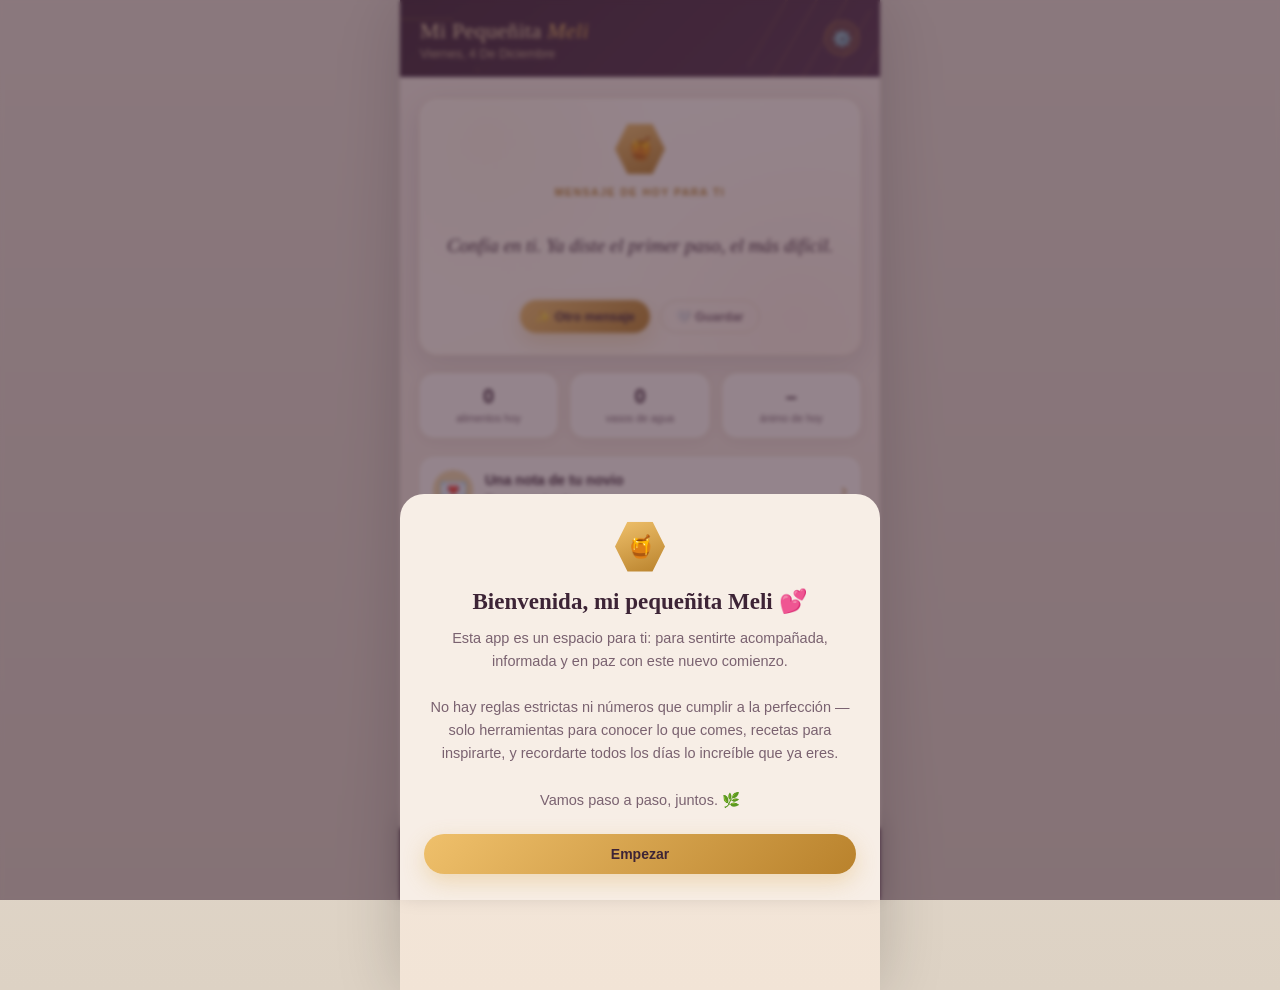
<file: index.html>
<!DOCTYPE html>
<html lang="es">
<head>
<meta charset="UTF-8">
<meta name="viewport" content="width=device-width, initial-scale=1, maximum-scale=1, viewport-fit=cover">
<meta name="apple-mobile-web-app-capable" content="yes">
<meta name="mobile-web-app-capable" content="yes">
<meta name="apple-mobile-web-app-status-bar-style" content="black-translucent">
<meta name="apple-mobile-web-app-title" content="Meli">
<meta name="theme-color" content="#3D2436">
<meta name="description" content="Una app hecha con cariño para acompañar a Meli en su cambio de alimentación.">
<title>Mi Pequeñita Meli</title>
<link rel="manifest" href="manifest.json">
<link rel="icon" type="image/png" sizes="192x192" href="icon-192.png">
<link rel="apple-touch-icon" href="apple-touch-icon.png">
<link rel="stylesheet" href="style.css">
</head>
<body>
<div id="app">

  <div class="app-header">
    <div class="header-left">
      <div class="wordmark">Mi Pequeñita <span class="accent">Meli</span></div>
      <div class="header-sub" id="header-date"></div>
    </div>
    <button class="gear-btn" id="gear-btn">⚙️</button>
  </div>

  <main>

    <!-- ===================== INICIO ===================== -->
    <section id="tab-inicio" class="tab-panel active">
      <div class="stagger">
      <div class="letter">
        <div class="seal"><span>🍯</span></div>
        <div class="letter-label">mensaje de hoy para ti</div>
        <p class="letter-msg" id="hero-msg">Cargando...</p>
        <div class="letter-actions">
          <button class="btn btn-honey btn-sm" id="btn-new-msg">✨ Otro mensaje</button>
          <button class="btn btn-ghost btn-sm" id="btn-fav-hero">🤍 Guardar</button>
        </div>
      </div>

      <div class="stat-row">
        <div class="stat-chip"><span class="num" id="stat-foods">0</span><span class="lbl">alimentos hoy</span></div>
        <div class="stat-chip"><span class="num" id="stat-water">0</span><span class="lbl">vasos de agua</span></div>
        <div class="stat-chip"><span class="num" id="stat-mood">–</span><span class="lbl">ánimo de hoy</span></div>
      </div>

      <div class="teaser" data-goto="animo">
        <div class="emoji">💌</div>
        <div class="txt"><b>Una nota de tu novio</b><span>Toca para leerla</span></div>
        <div class="arrow">›</div>
      </div>

      <div class="card">
        <div class="letter-label" style="margin-bottom:8px;">🌿 consejo del día</div>
        <p style="margin:0; font-size:14px; line-height:1.55;" id="tip-of-day"></p>
      </div>

      <div class="teaser" data-goto="alimentos">
        <div class="emoji">🍎</div>
        <div class="txt"><b>Conoce lo que comes</b><span>Busca cualquier alimento o prueba una receta</span></div>
        <div class="arrow">›</div>
      </div>
      <div class="teaser" data-goto="ejercicio">
        <div class="emoji">🏋️</div>
        <div class="txt"><b>Tu rincón de gym</b><span>Rutinas guiadas y ejercicios para empezar sin miedo</span></div>
        <div class="arrow">›</div>
      </div>
      <div class="teaser" data-goto="progreso">
        <div class="emoji">📈</div>
        <div class="txt"><b>Tu progreso</b><span>Mira tu semana y tus logros</span></div>
        <div class="arrow">›</div>
      </div>
      </div>
    </section>

    <!-- ===================== ALIMENTOS / RECETAS ===================== -->
    <section id="tab-alimentos" class="tab-panel">
      <div class="section-title">🍎 Comer</div>
      <div class="section-sub">Sin miedo — solo información, a tu ritmo 💛</div>

      <div class="card">
        <div class="letter-label" style="margin-bottom:6px;">🌱 primeros pasos de tu cambio de alimentación</div>
        <div id="food-tips-list"></div>
      </div>

      <div class="toggle-row" id="comer-toggle-row">
        <button class="toggle-btn active" data-view="alimentos">Alimentos</button>
        <button class="toggle-btn" data-view="recetas">Recetas</button>
      </div>

      <div id="view-alimentos">
        <div class="search-wrap">
          <span class="ic">🔍</span>
          <input type="text" id="search-input" placeholder="Buscar alimento, ej. aguacate...">
        </div>
        <div class="chip-row" id="chip-row"></div>
        <div id="food-list"></div>
        <button class="btn btn-ghost btn-block" id="btn-add-custom-food" style="margin-top:8px;">+ Agregar un alimento que no encontraste</button>
      </div>

      <div id="view-recetas" style="display:none;">
        <div class="section-sub" style="margin-top:0;">Ideas sencillas — tócalas para agregarlas a tu diario</div>
        <div id="recipe-list"></div>
      </div>
    </section>

    <!-- ===================== EJERCICIO / GYM ===================== -->
    <section id="tab-ejercicio" class="tab-panel">
      <div class="section-title">🏋️ Gym</div>
      <div class="section-sub">Moverte también es cuidarte — a tu ritmo, sin comparaciones</div>

      <div class="card">
        <div class="letter-label" style="margin-bottom:6px;">📋 antes de tu primera vez en el gym</div>
        <div id="gym-tips-list"></div>
      </div>

      <div class="toggle-row" id="gym-toggle-row">
        <button class="toggle-btn active" data-gymview="rutinas">Rutinas</button>
        <button class="toggle-btn" data-gymview="ejercicios">Ejercicios</button>
      </div>

      <div id="view-rutinas">
        <div class="section-sub" style="margin-top:0;">Rutinas guiadas para principiantes — tócalas para ver el detalle</div>
        <div id="routine-list"></div>
      </div>

      <div id="view-ejercicios" style="display:none;">
        <div class="search-wrap">
          <span class="ic">🔍</span>
          <input type="text" id="ex-search-input" placeholder="Buscar ejercicio, ej. plancha...">
        </div>
        <div class="chip-row" id="ex-chip-row"></div>
        <div id="exercise-list"></div>
      </div>
    </section>

    <!-- ===================== DIARIO ===================== -->
    <section id="tab-diario" class="tab-panel">
      <div class="section-title">📔 Mi Diario</div>
      <div class="section-sub" id="diary-date-sub"></div>

      <div class="card">
        <div class="letter-label" style="margin-bottom:2px;">resumen de hoy</div>
        <div class="macro-grid">
          <div class="macro-cell"><span class="v" id="d-kcal">0</span><span class="k">kcal</span></div>
          <div class="macro-cell"><span class="v" id="d-prot">0g</span><span class="k">proteína</span></div>
          <div class="macro-cell"><span class="v" id="d-carb">0g</span><span class="k">carbos</span></div>
          <div class="macro-cell"><span class="v" id="d-gras">0g</span><span class="k">grasa</span></div>
        </div>
      </div>

      <div class="card" id="meals-wrap"></div>

      <div class="card">
        <div class="letter-label">💧 agua</div>
        <div class="ring-wrap">
          <svg width="88" height="88" viewBox="0 0 88 88">
            <circle cx="44" cy="44" r="38" fill="none" stroke="#EAD9C4" stroke-width="9"/>
            <circle id="water-ring-fg" cx="44" cy="44" r="38" fill="none" stroke="#D9A441" stroke-width="9" stroke-linecap="round"/>
          </svg>
          <div class="ring-label">
            <span class="ring-num" id="water-ring-num">0</span><br>
            <span class="ring-goal" id="water-ring-goal">de 8</span>
          </div>
          <div class="water-ctrl">
            <button id="water-minus">–</button>
            <button id="water-plus">+</button>
          </div>
        </div>
        <p class="water-note" id="water-note"></p>
      </div>

      <div class="card">
        <div class="letter-label">¿cómo te sientes hoy?</div>
        <div class="mood-row" id="mood-row"></div>
      </div>

      <div class="card">
        <div class="letter-label">nota del día (privada)</div>
        <textarea class="jnote" id="journal-input" placeholder="Escribe lo que quieras recordar de hoy..."></textarea>
        <div class="save-row">
          <span class="saved-tick" id="journal-saved">Guardado ✓</span>
          <button class="btn btn-plum btn-sm" id="btn-save-journal">Guardar nota</button>
        </div>
      </div>

      <div class="card">
        <div class="letter-label">🏋️ ejercicio de hoy</div>
        <div id="exercise-log-list"></div>
        <button class="btn btn-ghost btn-block" id="btn-log-exercise" style="margin-top:10px;">+ Registrar ejercicio</button>
      </div>
    </section>

    <!-- ===================== PROGRESO ===================== -->
    <section id="tab-progreso" class="tab-panel">
      <div class="section-title">📈 Progreso</div>
      <div class="section-sub">Tu semana, sin presión — solo para ver tu camino</div>

      <div class="card chart-card">
        <div class="letter-label">💧 agua — últimos 7 días</div>
        <div class="bars" id="water-bars"></div>
      </div>

      <div class="card chart-card">
        <div class="letter-label">🍽 alimentos registrados (kcal) — últimos 7 días</div>
        <div class="bars" id="kcal-bars"></div>
      </div>

      <div class="card chart-card">
        <div class="letter-label">🏋️ minutos de ejercicio — últimos 7 días</div>
        <div class="bars" id="workout-bars"></div>
      </div>

      <div class="card">
        <div class="letter-label">estado de ánimo de la semana</div>
        <div class="mood-strip" id="mood-strip"></div>
      </div>

      <div class="card">
        <div class="letter-label">tus logros</div>
        <div class="ach-grid" id="ach-grid"></div>
        <div class="ach-count" id="ach-count"></div>
      </div>
    </section>

    <!-- ===================== ANIMO ===================== -->
    <section id="tab-animo" class="tab-panel">
      <div class="section-title">💌 Ánimo</div>
      <div class="section-sub">Un espacio con cariño para ti</div>

      <div class="novio-card">
        <div class="lbl">de tu novio, para ti</div>
        <p id="novio-msg"></p>
        <div class="novio-nav">
          <button id="novio-prev">‹</button>
          <button id="novio-next">›</button>
        </div>
      </div>

      <div class="card">
        <div class="letter-label" style="margin-bottom:10px;">mis razones (solo tuyas)</div>
        <textarea class="jnote" id="reasons-input" placeholder="¿Por qué quieres hacer este cambio? Escríbelo para ti misma..."></textarea>
        <div class="save-row">
          <span class="saved-tick" id="reasons-saved">Guardado ✓</span>
          <button class="btn btn-plum btn-sm" id="btn-save-reasons">Guardar</button>
        </div>
      </div>

      <div class="section-title" style="margin-top:22px;">Frases para ti</div>
      <div id="msg-list"></div>

      <div class="card" style="margin-top:6px;">
        <div class="letter-label" style="margin-bottom:10px;">agregar tu propio mensaje</div>
        <textarea class="jnote" id="custom-msg-input" placeholder="Escribe una frase que quieras recibir de vez en cuando..." style="min-height:50px;"></textarea>
        <div class="save-row" style="justify-content:flex-end;">
          <button class="btn btn-honey btn-sm" id="btn-add-msg">+ Agregar</button>
        </div>
      </div>

      <p class="footnote">Los valores nutricionales de esta app son de referencia aproximada y no sustituyen la orientación de un nutriólogo o médico. Esta app no busca imponer reglas — busca acompañarte. 💛</p>
    </section>

  </main>

  <nav class="bottom-nav">
    <button class="nav-btn active" data-tab="inicio"><span class="dot"></span><span class="ic">🏠</span>Inicio</button>
    <button class="nav-btn" data-tab="alimentos"><span class="dot"></span><span class="ic">🍎</span>Comer</button>
    <button class="nav-btn" data-tab="ejercicio"><span class="dot"></span><span class="ic">🏋️</span>Gym</button>
    <button class="nav-btn" data-tab="diario"><span class="dot"></span><span class="ic">📔</span>Diario</button>
    <button class="nav-btn" data-tab="progreso"><span class="dot"></span><span class="ic">📈</span>Progreso</button>
    <button class="nav-btn" data-tab="animo"><span class="dot"></span><span class="ic">💌</span>Ánimo</button>
  </nav>
</div>

<!-- MODALS -->
<div id="overlay" class="overlay hidden">

  <div id="modal-food" class="modal hidden">
    <div class="modal-handle"></div>
    <h3 id="mf-name"></h3>
    <div class="por" id="mf-portion"></div>
    <div class="nutri-grid">
      <div class="nutri-box"><span class="v" id="mf-kcal"></span><br><span class="k">calorías</span></div>
      <div class="nutri-box"><span class="v" id="mf-prot"></span><br><span class="k">proteína</span></div>
      <div class="nutri-box"><span class="v" id="mf-carb"></span><br><span class="k">carbohidratos</span></div>
      <div class="nutri-box"><span class="v" id="mf-gras"></span><br><span class="k">grasa</span></div>
      <div class="nutri-box" id="mf-fib-box"><span class="v" id="mf-fib"></span><br><span class="k">fibra</span></div>
    </div>
    <div class="meal-pick-lbl">¿en qué comida la agregamos?</div>
    <div class="meal-pick" id="meal-pick"></div>
    <button class="btn btn-honey btn-block" id="mf-add">+ Agregar a mi diario</button>
    <button class="btn btn-ghost btn-block" id="mf-close" style="margin-top:8px;">Cerrar</button>
  </div>

  <div id="modal-custom-food" class="modal hidden">
    <div class="modal-handle"></div>
    <h3>Agregar alimento</h3>
    <div class="por" style="margin-bottom:14px;">Ponle los datos que traiga el empaque o los que conozcas</div>
    <div class="form-field"><label>Nombre del alimento</label><input type="text" id="cf-name" placeholder="ej. Yogur de fresa marca X"></div>
    <div class="form-field"><label>Porción</label><input type="text" id="cf-portion" placeholder="ej. 1 vaso (200g)"></div>
    <div class="form-grid2">
      <div class="form-field"><label>Calorías</label><input type="number" inputmode="decimal" id="cf-kcal" placeholder="0"></div>
      <div class="form-field"><label>Proteína (g)</label><input type="number" inputmode="decimal" id="cf-prot" placeholder="0"></div>
      <div class="form-field"><label>Carbohidratos (g)</label><input type="number" inputmode="decimal" id="cf-carb" placeholder="0"></div>
      <div class="form-field"><label>Grasa (g)</label><input type="number" inputmode="decimal" id="cf-gras" placeholder="0"></div>
    </div>
    <div class="form-field"><label>Fibra (g) — opcional</label><input type="number" inputmode="decimal" id="cf-fib" placeholder="0"></div>
    <button class="btn btn-honey btn-block" id="cf-save">Guardar alimento</button>
    <button class="btn btn-ghost btn-block" id="cf-close" style="margin-top:8px;">Cancelar</button>
  </div>

  <div id="modal-settings" class="modal hidden">
    <div class="modal-handle"></div>
    <h3>Ajustes</h3>
    <div class="por" style="margin-bottom:6px;">Personaliza tu experiencia</div>
    <div class="settings-row">
      <div><div class="lbl">Meta de agua diaria</div><div class="hint">Número de vasos al día</div></div>
      <input type="number" id="set-water-goal" class="num-input" min="1" max="20">
    </div>
    <div class="settings-row">
      <div><div class="lbl">Sonidos</div><div class="hint">Pequeños sonidos al registrar</div></div>
      <button class="switch" id="set-sound"></button>
    </div>
    <div class="settings-row" style="flex-direction:column; align-items:stretch; gap:10px;">
      <div><div class="lbl">Acerca de esta app</div><div class="hint">Hecha con amor para ti, mi pequeñita Meli 💛 Los valores nutricionales son de referencia aproximada.</div></div>
    </div>
    <button class="btn btn-ghost btn-block" id="btn-reset" style="margin-top:14px; color:var(--rose); border-color:var(--rose);">Reiniciar todos los datos</button>
    <button class="btn btn-plum btn-block" id="settings-close" style="margin-top:10px;">Cerrar</button>
  </div>

  <div id="modal-routine" class="modal hidden">
    <div class="modal-handle"></div>
    <h3 id="mr-name"></h3>
    <div class="por" id="mr-meta"></div>
    <p style="font-size:13.5px; color:var(--plum-soft); line-height:1.5; margin:0 0 16px;" id="mr-desc"></p>
    <div class="card" style="padding:12px 14px; margin-bottom:16px;" id="mr-exlist"></div>
    <p style="font-size:11.5px; color:var(--plum-soft); margin:0 0 14px; line-height:1.5;">Guía general para principiantes. Si sientes dolor (no solo cansancio), detente. Para dudas de técnica, pregunta al personal del gym.</p>
    <button class="btn btn-honey btn-block" id="mr-register">Registrar este entrenamiento</button>
    <button class="btn btn-ghost btn-block" id="mr-close" style="margin-top:8px;">Cerrar</button>
  </div>

  <div id="modal-exercise-info" class="modal hidden">
    <div class="modal-handle"></div>
    <h3 id="mei-name"></h3>
    <div class="por" id="mei-cat"></div>
    <p style="font-size:14px; line-height:1.55; margin:0 0 12px;" id="mei-desc"></p>
    <p style="font-size:13px; color:var(--honey-dark); background:var(--honey-light); border-radius:12px; padding:10px 12px; margin:0 0 18px;" id="mei-tip"></p>
    <button class="btn btn-ghost btn-block" id="mei-close">Cerrar</button>
  </div>

  <div id="modal-log-exercise" class="modal hidden">
    <div class="modal-handle"></div>
    <h3>Registrar ejercicio</h3>
    <div class="por" style="margin-bottom:14px;">Rápido, sin números que juzgar</div>
    <div class="meal-pick-lbl">tipo</div>
    <div class="meal-pick" id="ex-type-pick">
      <button data-extype="cardio" class="sel">🏃 Cardio</button>
      <button data-extype="estiramiento">🧘 Estiramiento</button>
      <button data-extype="otro">✨ Otro</button>
    </div>
    <div class="form-field"><label>¿Cuántos minutos?</label><input type="number" inputmode="numeric" id="ex-duration" placeholder="ej. 20"></div>
    <div class="meal-pick-lbl">¿cómo te sentiste?</div>
    <div class="mood-row" id="ex-feeling-row">
      <button class="mood-btn" data-feel="Con energía">💪<span>Con energía</span></button>
      <button class="mood-btn" data-feel="Bien">😊<span>Bien</span></button>
      <button class="mood-btn" data-feel="Normal">😐<span>Normal</span></button>
      <button class="mood-btn" data-feel="Cansada">😓<span>Cansada</span></button>
    </div>
    <button class="btn btn-honey btn-block" id="ex-log-save" style="margin-top:16px;">Guardar</button>
    <button class="btn btn-ghost btn-block" id="ex-log-close" style="margin-top:8px;">Cancelar</button>
  </div>

  <div id="modal-welcome" class="modal hidden">
    <div class="welcome-body">
      <div class="seal"><span>🍯</span></div>
      <h2>Bienvenida, mi pequeñita Meli 💕</h2>
      <p>Esta app es un espacio para ti: para sentirte acompañada, informada y en paz con este nuevo comienzo.<br><br>No hay reglas estrictas ni números que cumplir a la perfección — solo herramientas para conocer lo que comes, recetas para inspirarte, y recordarte todos los días lo increíble que ya eres.<br><br>Vamos paso a paso, juntos. 🌿</p>
      <button class="btn btn-honey btn-block" id="welcome-start">Empezar</button>
    </div>
  </div>

</div>

<div class="toast" id="toast"></div>

<script src="app.js"></script>
</body>
</html>
</file>
<file: style.css>
:root{
  --blush:#F7EEE6;
  --blush2:#F2E4D6;
  --card:#FFFBF6;
  --plum:#3D2436;
  --plum2:#52324A;
  --plum-soft:#7A6270;
  --honey:#D9A441;
  --honey2:#EFC06B;
  --honey-light:#F0D9A8;
  --honey-dark:#B9822C;
  --rose:#D97B87;
  --rose2:#E8A0A3;
  --sage:#7C9885;
  --sage2:#9BB59F;
  --line:#EAD9C4;
  --shadow: 0 8px 28px rgba(61,36,54,0.12);
  --shadow-honey: 0 8px 22px rgba(217,164,65,0.30);
  --shadow-rose: 0 6px 16px rgba(217,123,135,0.30);
  --font-display: ui-serif, Georgia, 'Iowan Old Style', 'Times New Roman', serif;
  --font-body: -apple-system, BlinkMacSystemFont, 'Segoe UI', Roboto, Helvetica, Arial, sans-serif;
}
*{box-sizing:border-box; -webkit-tap-highlight-color:transparent;}
html,body{margin:0;padding:0;}
body{
  background:linear-gradient(180deg,#E9E0D5 0%,#DDD2C4 100%);
  font-family:var(--font-body);
  color:var(--plum);
  min-height:100vh;
}
button,input,textarea{font-family:inherit; color:inherit;}
button{cursor:pointer;}
::-webkit-scrollbar{ width:0; height:0; }
@media (prefers-reduced-motion: reduce){
  *{animation-duration:0.01ms !important; transition-duration:0.01ms !important;}
}

#app{
  max-width:480px;
  margin:0 auto;
  min-height:100vh;
  background:linear-gradient(180deg, var(--blush) 0%, var(--blush2) 100%);
  position:relative;
  display:flex;
  flex-direction:column;
  box-shadow:0 0 60px rgba(0,0,0,0.18);
  overflow-x:hidden;
}

/* ---------- HEADER ---------- */
.app-header{
  background:linear-gradient(135deg, var(--plum) 0%, var(--plum2) 100%);
  color:var(--honey-light);
  padding:18px 20px 16px;
  position:relative;
  overflow:hidden;
  flex-shrink:0;
  display:flex; align-items:flex-start; justify-content:space-between;
}
.app-header::before{
  content:"";
  position:absolute; top:-25px; right:-10px;
  width:150px; height:150px;
  background-image:repeating-linear-gradient(120deg, rgba(217,164,65,0.10) 0 2px, transparent 2px 26px);
  clip-path: polygon(25% 0%, 75% 0%, 100% 50%, 75% 100%, 25% 100%, 0% 50%);
}
.app-header::after{
  content:"";
  position:absolute; bottom:-45px; left:-25px;
  width:100px; height:100px;
  border:2px solid rgba(217,164,65,0.14);
  clip-path: polygon(25% 0%, 75% 0%, 100% 50%, 75% 100%, 25% 100%, 0% 50%);
}
.header-left{ position:relative; z-index:1; }
.wordmark{
  font-family:var(--font-display);
  font-size:22px;
  letter-spacing:0.3px;
}
.wordmark .accent{
  background:linear-gradient(90deg, var(--honey2), var(--honey));
  -webkit-background-clip:text; background-clip:text; -webkit-text-fill-color:transparent;
  font-style:italic;
}
.header-sub{
  font-size:12.5px;
  color:rgba(240,217,168,0.75);
  margin-top:3px;
  text-transform:capitalize;
}
.gear-btn{
  position:relative; z-index:1;
  background:rgba(217,164,65,0.16); border:1px solid rgba(217,164,65,0.3);
  width:36px; height:36px; border-radius:50%;
  display:flex; align-items:center; justify-content:center; font-size:16px;
  color:var(--honey-light); flex-shrink:0; margin-top:2px;
  transition:transform 0.2s ease;
}
.gear-btn:active{ transform:rotate(45deg); }

/* ---------- MAIN / TABS ---------- */
main{ flex:1; padding-bottom:104px; }
.tab-panel{ display:none; padding:20px 18px 8px; }
.tab-panel.active{ display:block; animation:fadeIn 0.3s ease; }
@keyframes fadeIn{ from{opacity:0; transform:translateY(8px);} to{opacity:1; transform:translateY(0);} }
.stagger > *{ animation:fadeIn 0.4s ease both; }
.stagger > *:nth-child(1){ animation-delay:0.02s; }
.stagger > *:nth-child(2){ animation-delay:0.07s; }
.stagger > *:nth-child(3){ animation-delay:0.12s; }
.stagger > *:nth-child(4){ animation-delay:0.17s; }
.stagger > *:nth-child(5){ animation-delay:0.22s; }

.section-title{
  font-family:var(--font-display);
  font-size:19px;
  font-weight:600;
  margin:0 0 12px;
  color:var(--plum);
  display:flex; align-items:center; gap:8px;
}
.section-sub{
  font-size:12.5px;
  color:var(--plum-soft);
  margin:-8px 0 14px;
}

/* ---------- CARDS ---------- */
.card{
  background:var(--card);
  border-radius:18px;
  padding:18px;
  box-shadow:var(--shadow);
  border:1px solid var(--line);
  margin-bottom:14px;
  transition:transform 0.15s ease;
}

/* ---------- HERO MESSAGE (letter) ---------- */
.letter{
  background:linear-gradient(160deg, var(--card), #FFF7EA);
  border-radius:20px;
  padding:26px 20px 22px;
  box-shadow:var(--shadow);
  border:1px solid var(--line);
  margin-bottom:16px;
  position:relative;
  text-align:center;
  overflow:hidden;
}
.letter::before{
  content:"";
  position:absolute; inset:0;
  background-image:radial-gradient(circle at 15% 15%, rgba(217,164,65,0.08), transparent 40%),
                    radial-gradient(circle at 85% 85%, rgba(217,123,135,0.08), transparent 40%);
}
.seal{
  width:50px; height:50px;
  background:linear-gradient(160deg, var(--honey2), var(--honey-dark));
  clip-path: polygon(25% 0%, 75% 0%, 100% 50%, 75% 100%, 25% 100%, 0% 50%);
  display:flex; align-items:center; justify-content:center;
  margin:0 auto 12px;
  box-shadow:var(--shadow-honey);
  position:relative; z-index:1;
}
@keyframes float{ 0%,100%{transform:translateY(0) rotate(0deg);} 50%{transform:translateY(-2px) rotate(1deg);} }
.seal span{ font-size:22px; }
.letter-label{
  font-size:10.5px;
  letter-spacing:1.5px;
  text-transform:uppercase;
  color:var(--honey-dark);
  font-weight:700;
  margin-bottom:10px;
  position:relative; z-index:1;
}
.letter-msg{
  font-family:var(--font-display);
  font-style:italic;
  font-size:19px;
  line-height:1.5;
  color:var(--plum);
  margin:0 0 16px;
  min-height:76px;
  display:flex; align-items:center; justify-content:center;
  position:relative; z-index:1;
}
.letter-actions{ display:flex; gap:10px; justify-content:center; position:relative; z-index:1; }

/* ---------- BUTTONS ---------- */
.btn{
  border:none;
  border-radius:100px;
  padding:12px 20px;
  font-size:14px;
  font-weight:700;
  display:inline-flex;
  align-items:center;
  gap:6px;
  transition:transform 0.15s ease, opacity 0.15s ease, box-shadow 0.15s ease;
}
.btn:active{ transform:scale(0.95); }
.btn-honey{ background:linear-gradient(135deg, var(--honey2), var(--honey-dark)); color:var(--plum); box-shadow:var(--shadow-honey); }
.btn-ghost{ background:transparent; color:var(--plum-soft); border:1.5px solid var(--line); }
.btn-plum{ background:linear-gradient(135deg, var(--plum2), var(--plum)); color:var(--honey-light); }
.btn-rose{ background:linear-gradient(135deg, var(--rose2), var(--rose)); color:#fff; box-shadow:var(--shadow-rose); }
.btn-block{ width:100%; justify-content:center; }
.btn-sm{ padding:8px 15px; font-size:12.5px; }

/* ---------- STAT CHIPS ---------- */
.stat-row{ display:flex; gap:10px; margin-bottom:16px; }
.stat-chip{
  flex:1;
  background:var(--card);
  border:1px solid var(--line);
  border-radius:16px;
  padding:12px 8px;
  text-align:center;
  box-shadow:0 4px 14px rgba(61,36,54,0.06);
}
.stat-chip .num{ font-size:20px; font-weight:800; color:var(--plum); display:block; }
.stat-chip .lbl{ font-size:10.5px; color:var(--plum-soft); }

/* ---------- TEASER LINKS ---------- */
.teaser{
  display:flex; align-items:center; gap:12px;
  background:var(--card); border:1px solid var(--line);
  border-radius:16px; padding:14px; margin-bottom:12px;
  transition:transform 0.15s ease;
}
.teaser:active{ transform:scale(0.98); }
.teaser .emoji{ font-size:23px; flex-shrink:0; width:40px; height:40px; border-radius:50%; background:var(--honey-light); display:flex; align-items:center; justify-content:center; }
.teaser .txt{ flex:1; }
.teaser .txt b{ display:block; font-size:14px; margin-bottom:2px; }
.teaser .txt span{ font-size:12.5px; color:var(--plum-soft); }
.teaser .arrow{ color:var(--honey-dark); font-size:18px; }

/* ---------- SEARCH + CHIPS ---------- */
.search-wrap{ position:relative; margin-bottom:12px; }
.search-wrap input{
  width:100%;
  padding:13px 16px 13px 40px;
  border-radius:100px;
  border:1.5px solid var(--line);
  background:var(--card);
  font-size:16px;
  outline:none;
}
.search-wrap input:focus{ border-color:var(--honey); box-shadow:0 0 0 3px rgba(217,164,65,0.15); }
.search-wrap .ic{ position:absolute; left:15px; top:50%; transform:translateY(-50%); font-size:15px; opacity:0.5; }

.toggle-row{ display:flex; gap:8px; margin-bottom:14px; background:var(--card); border:1px solid var(--line); border-radius:100px; padding:4px; }
.toggle-btn{ flex:1; text-align:center; padding:9px 8px; border-radius:100px; font-size:13.5px; font-weight:700; color:var(--plum-soft); background:none; border:none; }
.toggle-btn.active{ background:linear-gradient(135deg, var(--plum2), var(--plum)); color:var(--honey-light); }

.chip-row{ display:flex; gap:8px; overflow-x:auto; padding-bottom:10px; margin-bottom:6px; -webkit-overflow-scrolling:touch; }
.chip-row::-webkit-scrollbar{ display:none; }
.chip{
  flex-shrink:0;
  background:var(--card);
  border:1px solid var(--line);
  border-radius:100px;
  padding:8px 15px;
  font-size:13px;
  color:var(--plum-soft);
  white-space:nowrap;
}
.chip.active{ background:linear-gradient(135deg, var(--plum2), var(--plum)); color:var(--honey-light); border-color:var(--plum); font-weight:700; }

/* ---------- FOOD LIST ---------- */
.cat-heading{
  font-size:11.5px; font-weight:800; letter-spacing:0.8px; text-transform:uppercase;
  color:var(--honey-dark); margin:18px 0 8px;
}
.cat-heading:first-child{ margin-top:6px; }
.food-row{
  display:flex; align-items:center; gap:12px;
  background:var(--card); border:1px solid var(--line);
  border-radius:14px; padding:12px 14px; margin-bottom:8px;
  transition:transform 0.12s ease;
}
.food-row:active{ transform:scale(0.98); }
.food-row .hx{
  width:32px; height:32px; flex-shrink:0;
  background:linear-gradient(160deg, var(--honey-light), var(--honey2));
  clip-path: polygon(25% 0%, 75% 0%, 100% 50%, 75% 100%, 25% 100%, 0% 50%);
  display:flex; align-items:center; justify-content:center;
  font-size:13px;
}
.food-row .info{ flex:1; min-width:0; }
.food-row .info b{ display:block; font-size:14.5px; }
.food-row .info span{ font-size:12px; color:var(--plum-soft); }
.food-row .kcal{ font-size:13.5px; font-weight:800; color:var(--plum); white-space:nowrap; }
.empty-note{ text-align:center; color:var(--plum-soft); font-size:13.5px; padding:30px 10px; }

/* ---------- RECIPES ---------- */
.recipe-card{
  background:linear-gradient(160deg, var(--card), #FFF7EA);
  border:1px solid var(--line); border-radius:16px; padding:15px; margin-bottom:10px;
}
.recipe-card h4{ font-family:var(--font-display); font-size:16px; margin:0 0 4px; }
.recipe-card p{ font-size:12.5px; color:var(--plum-soft); margin:0 0 10px; line-height:1.4; }
.recipe-macros{ display:flex; gap:10px; margin-bottom:10px; flex-wrap:wrap; }
.recipe-macros span{ font-size:11px; background:var(--honey-light); color:var(--honey-dark); padding:3px 9px; border-radius:100px; font-weight:700; }

/* ---------- DIARY ---------- */
.macro-grid{ display:grid; grid-template-columns:repeat(4,1fr); gap:8px; margin-top:10px; }
.macro-cell{ text-align:center; }
.macro-cell .v{ font-size:16px; font-weight:800; display:block; }
.macro-cell .k{ font-size:10.5px; color:var(--plum-soft); }

.meal-block{ margin-bottom:6px; }
.meal-head{ display:flex; align-items:center; justify-content:space-between; padding:10px 0 8px; }
.meal-head b{ font-size:13.5px; }
.meal-head span{ font-size:12px; color:var(--plum-soft); }
.diary-item{
  display:flex; align-items:center; gap:10px;
  padding:9px 0; border-bottom:1px solid var(--line);
}
.diary-item:last-child{ border-bottom:none; }
.diary-item .info{ flex:1; }
.diary-item .info b{ font-size:13.5px; display:block; }
.diary-item .info span{ font-size:11px; color:var(--plum-soft); }
.diary-item .kc{ font-size:12.5px; font-weight:700; color:var(--plum-soft); margin-right:2px; }
.rm-btn{ background:none; border:none; color:var(--rose); font-size:18px; padding:4px 6px; }

.ring-wrap{ display:flex; align-items:center; gap:16px; }
.ring-wrap svg{ transform:rotate(-90deg); flex-shrink:0; }
.ring-label{ position:relative; }
.ring-num{ font-size:22px; font-weight:800; }
.ring-goal{ font-size:12px; color:var(--plum-soft); }
.water-ctrl{ display:flex; align-items:center; gap:10px; margin-left:auto; }
.water-ctrl button{
  width:34px; height:34px; border-radius:50%; border:1px solid var(--line);
  background:var(--card); font-size:17px; display:flex; align-items:center; justify-content:center;
  box-shadow:0 3px 8px rgba(61,36,54,0.08);
}
.water-note{ font-size:12px; color:var(--plum-soft); margin:12px 0 0; }

.mood-row{ display:flex; justify-content:space-between; margin-top:8px; gap:6px; }
.mood-btn{
  flex:1; background:var(--card); border:1.5px solid var(--line); border-radius:14px;
  padding:10px 4px; text-align:center; font-size:20px;
}
.mood-btn span{ display:block; font-size:9.5px; margin-top:3px; color:var(--plum-soft); font-weight:700;}
.mood-btn.sel{ border-color:var(--honey); background:var(--honey-light); }

textarea.jnote{
  width:100%; border:1.5px solid var(--line); border-radius:14px; padding:12px;
  font-size:14.5px; resize:vertical; min-height:70px; outline:none; margin-top:8px; background:var(--card);
}
textarea.jnote:focus{ border-color:var(--honey); box-shadow:0 0 0 3px rgba(217,164,65,0.15); }
.save-row{ display:flex; justify-content:flex-end; align-items:center; gap:8px; margin-top:8px; }
.saved-tick{ font-size:12px; color:var(--sage); opacity:0; transition:opacity 0.3s; font-weight:600; }
.saved-tick.show{ opacity:1; }

/* ---------- PROGRESO ---------- */
.chart-card{ padding-bottom:6px; }
.bars{ display:flex; align-items:flex-end; justify-content:space-between; height:110px; margin:14px 0 6px; gap:6px; }
.bar-col{ flex:1; display:flex; flex-direction:column; align-items:center; justify-content:flex-end; height:100%; }
.bar{ width:60%; border-radius:8px 8px 4px 4px; background:linear-gradient(180deg, var(--honey2), var(--honey)); min-height:4px; transition:height 0.6s cubic-bezier(.2,.8,.3,1); }
.bar-lbl{ font-size:10px; color:var(--plum-soft); margin-top:6px; font-weight:600; }
.mood-strip{ display:flex; justify-content:space-between; margin-top:4px; }
.mood-strip .m{ flex:1; text-align:center; font-size:17px; }

.ach-grid{ display:grid; grid-template-columns:repeat(4,1fr); gap:10px; margin-top:12px; }
.ach{ text-align:center; padding:10px 4px; border-radius:14px; background:var(--card); border:1px solid var(--line); }
.ach .e{ font-size:24px; display:block; margin-bottom:4px; filter:grayscale(1); opacity:0.35; }
.ach.unlocked{ background:linear-gradient(160deg, var(--honey-light), var(--card)); border-color:var(--honey); }
.ach.unlocked .e{ filter:none; opacity:1; }
.ach .l{ font-size:9px; font-weight:700; color:var(--plum-soft); line-height:1.2; }
.ach.unlocked .l{ color:var(--honey-dark); }
.ach-count{ font-size:12.5px; color:var(--plum-soft); text-align:center; margin-top:10px; }

/* ---------- ANIMO ---------- */
.msg-list-item{
  background:var(--card); border:1px solid var(--line); border-radius:14px;
  padding:13px 14px; margin-bottom:8px; display:flex; align-items:flex-start; gap:10px;
}
.msg-list-item p{ margin:0; flex:1; font-size:14px; line-height:1.45; font-style:italic; font-family:var(--font-display); }
.fav-btn{ background:none; border:none; font-size:17px; flex-shrink:0; padding:2px; }
.novio-card{
  background:linear-gradient(160deg, var(--plum), var(--plum2));
  border-radius:20px; padding:20px; margin-bottom:16px; color:var(--honey-light);
  position:relative; overflow:hidden;
}
.novio-card::before{
  content:"💛"; position:absolute; font-size:80px; opacity:0.08; right:-15px; top:-20px;
}
.novio-card .lbl{ font-size:11px; letter-spacing:1px; text-transform:uppercase; color:var(--honey); font-weight:800; margin-bottom:8px; position:relative; }
.novio-card p{ font-family:var(--font-display); font-style:italic; font-size:15.5px; line-height:1.5; margin:0; position:relative; }
.novio-nav{ display:flex; justify-content:flex-end; gap:8px; margin-top:12px; position:relative; }
.novio-nav button{ background:rgba(217,164,65,0.18); border:none; color:var(--honey-light); width:30px; height:30px; border-radius:50%; font-size:13px; }

.footnote{ font-size:11.5px; color:var(--plum-soft); text-align:center; margin:20px 0 6px; line-height:1.5; padding:0 10px; }

/* ---------- BOTTOM NAV ---------- */
.bottom-nav{
  position:fixed; bottom:0; left:50%; transform:translateX(-50%);
  width:100%; max-width:480px;
  background:linear-gradient(135deg, var(--plum), var(--plum2));
  display:flex;
  padding:9px 4px max(9px, env(safe-area-inset-bottom));
  box-shadow:0 -6px 20px rgba(0,0,0,0.18);
  z-index:20;
}
.nav-btn{
  flex:1; background:none; border:none; display:flex; flex-direction:column; align-items:center; gap:3px;
  padding:5px 1px; color:rgba(240,217,168,0.5); font-size:10px; font-weight:700;
  transition:transform 0.15s ease;
}
.nav-btn:active{ transform:scale(0.92); }
.nav-btn .ic{ font-size:18px; }
.nav-btn .dot{ width:4px; height:4px; border-radius:50%; background:transparent; margin-bottom:1px; }
.nav-btn.active{ color:var(--honey-light); }
.nav-btn.active .dot{ background:var(--honey); box-shadow:0 0 6px var(--honey); }

/* ---------- OVERLAY / MODAL ---------- */
.overlay{
  position:fixed; inset:0; background:rgba(61,36,54,0.55);
  display:flex; align-items:flex-end; justify-content:center; z-index:100;
  backdrop-filter:blur(2px);
}
.overlay.hidden{ display:none; }
.modal{
  background:var(--blush);
  width:100%; max-width:480px;
  border-radius:24px 24px 0 0;
  padding:22px 20px max(22px, env(safe-area-inset-bottom));
  max-height:85vh; overflow-y:auto;
  animation:slideUp 0.28s cubic-bezier(.2,.8,.3,1);
}
@keyframes slideUp{ from{transform:translateY(40px); opacity:0;} to{transform:translateY(0); opacity:1;} }
.modal.hidden{ display:none; }
.modal-handle{ width:38px; height:4px; background:var(--line); border-radius:4px; margin:0 auto 16px; }
.modal h3{ font-family:var(--font-display); font-size:20px; margin:0 0 4px; }
.modal .por{ font-size:12.5px; color:var(--plum-soft); margin-bottom:16px; }
.nutri-grid{ display:grid; grid-template-columns:repeat(2,1fr); gap:10px; margin-bottom:16px; }
.nutri-box{ background:var(--card); border:1px solid var(--line); border-radius:14px; padding:12px; text-align:center; }
.nutri-box .v{ font-size:19px; font-weight:800; }
.nutri-box .k{ font-size:11px; color:var(--plum-soft); }
.meal-pick-lbl{ font-size:12.5px; font-weight:700; color:var(--plum-soft); margin-bottom:8px; }
.meal-pick{ display:flex; gap:7px; margin-bottom:18px; }
.meal-pick button{ flex:1; padding:9px 4px; border-radius:100px; border:1.5px solid var(--line); background:var(--card); font-size:12px; font-weight:700; color:var(--plum-soft); }
.meal-pick button.sel{ background:var(--honey); border-color:var(--honey); color:var(--plum); }
.form-field{ margin-bottom:12px; }
.form-field label{ font-size:12.5px; font-weight:700; display:block; margin-bottom:5px; color:var(--plum-soft); }
.form-field input, .form-field textarea{
  width:100%; padding:11px 13px; border-radius:12px; border:1.5px solid var(--line);
  font-size:16px; outline:none; background:var(--card);
}
.form-field input:focus, .form-field textarea:focus{ border-color:var(--honey); }
.form-grid2{ display:grid; grid-template-columns:1fr 1fr; gap:10px; }
.settings-row{ display:flex; align-items:center; justify-content:space-between; padding:12px 0; border-bottom:1px solid var(--line); }
.settings-row:last-of-type{ border-bottom:none; }
.settings-row .lbl{ font-size:14px; font-weight:600; }
.settings-row .hint{ font-size:11.5px; color:var(--plum-soft); margin-top:2px; }
.switch{ width:44px; height:26px; border-radius:100px; background:var(--line); position:relative; border:none; flex-shrink:0; }
.switch.on{ background:var(--honey); }
.switch::after{ content:""; position:absolute; width:20px; height:20px; border-radius:50%; background:#fff; top:3px; left:3px; transition:left 0.2s ease; box-shadow:0 1px 4px rgba(0,0,0,0.3); }
.switch.on::after{ left:21px; }
.num-input{ width:64px; padding:8px; border-radius:10px; border:1.5px solid var(--line); text-align:center; font-size:15px; }

.toast{
  position:fixed; bottom:100px; left:50%; transform:translateX(-50%) translateY(20px);
  background:linear-gradient(135deg, var(--plum2), var(--plum)); color:var(--honey-light); padding:11px 20px; border-radius:100px;
  font-size:13.5px; font-weight:700; opacity:0; transition:all 0.3s ease; z-index:200; white-space:nowrap;
  box-shadow:0 6px 18px rgba(0,0,0,0.25);
}
.toast.show{ opacity:1; transform:translateX(-50%) translateY(0); }

.welcome-body{ text-align:center; padding:6px 4px 4px; }
.welcome-body .seal{ margin-bottom:16px; margin-left:auto; margin-right:auto; }
.welcome-body h2{ font-family:var(--font-display); font-size:23px; margin:0 0 12px; }
.welcome-body p{ font-size:14.5px; line-height:1.6; color:var(--plum-soft); margin:0 0 22px; }

.confetti-piece{ position:absolute; pointer-events:none; will-change:transform,opacity; }
</file>
